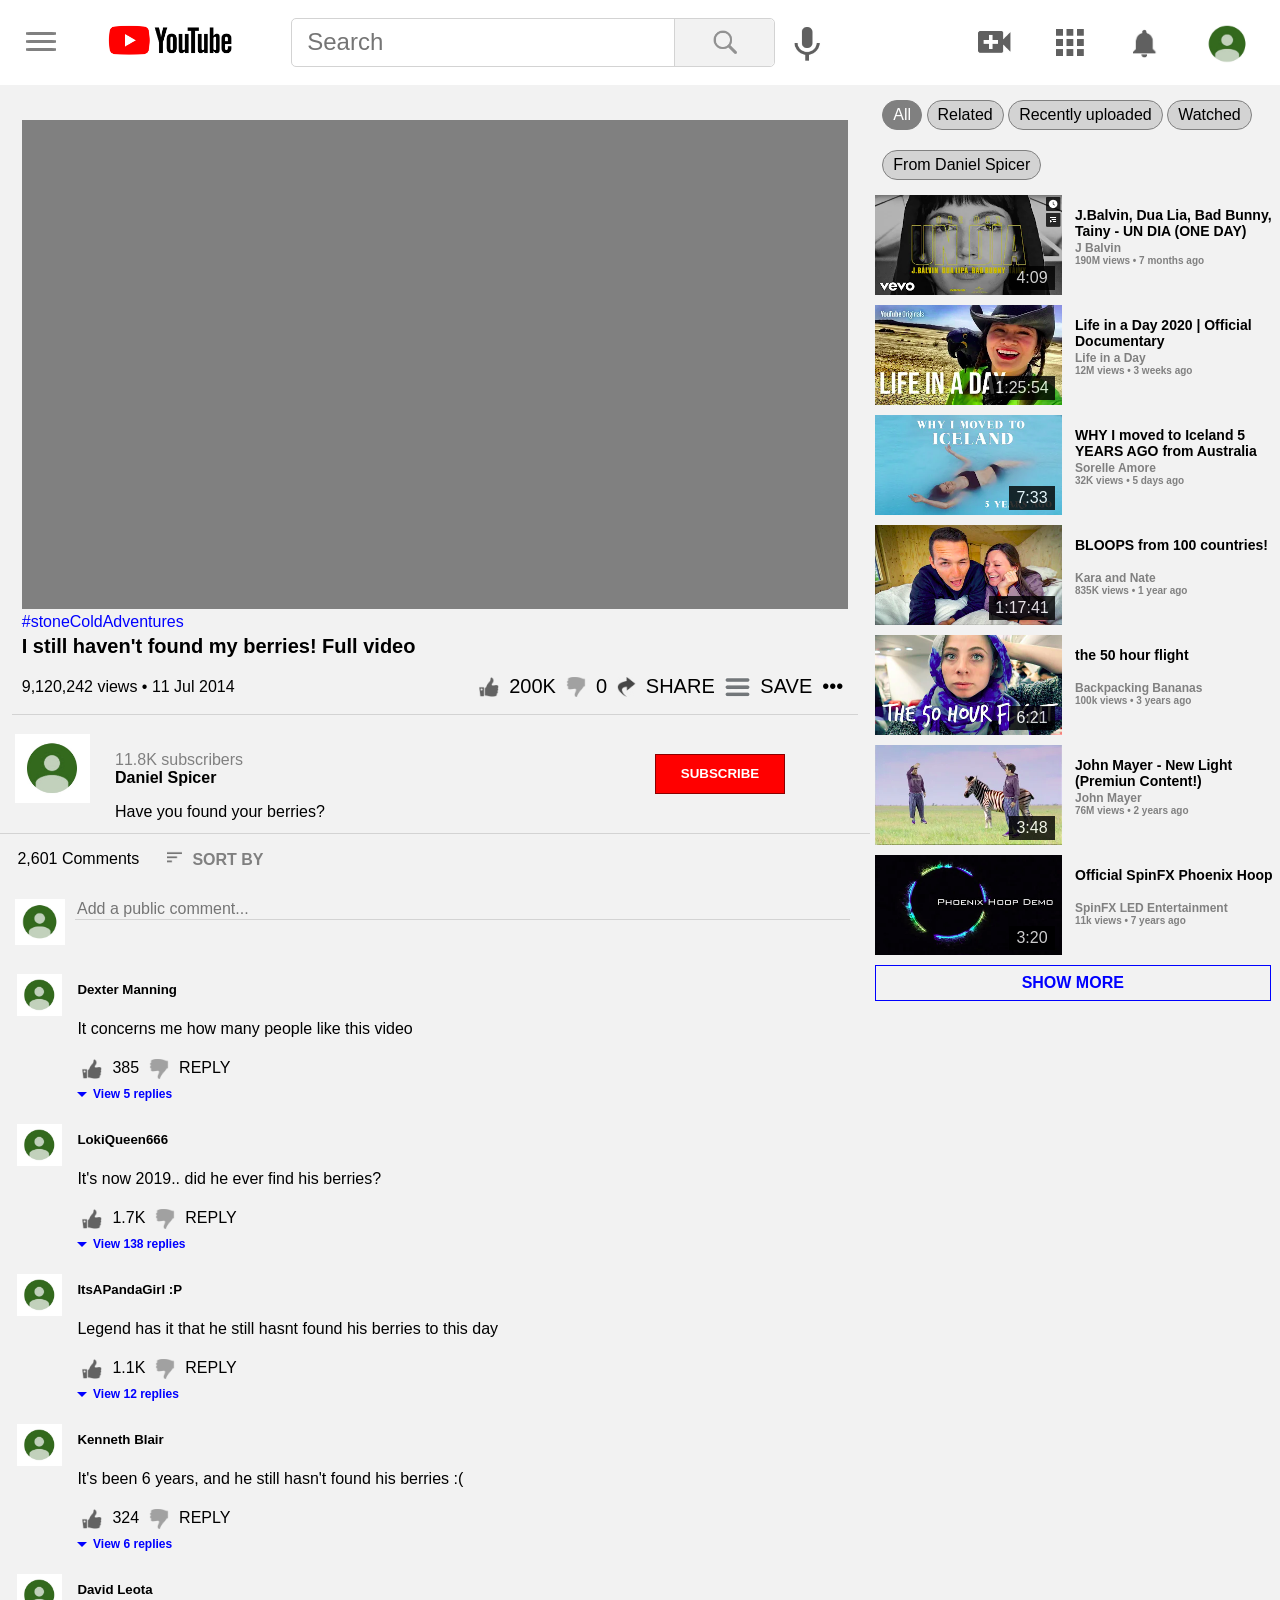
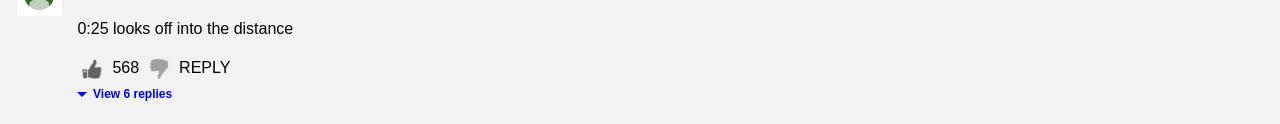
<file: index.html>
<!DOCTYPE html>
<html>
<link rel="stylesheet" href="youTube.css">
<link rel="shortcut icon" href="youTube.webp" type="image/x-icon">
<head>
<title>
  Youtube
</title>
<meta charset="UTF-8"/>
</head>
<body>
  <div class="navBar">
    <ul class ="nav">
      <li>
        <div class="menu-wrap">
        <input type="checkbox" class="toggler">
        <div class="hamburger"><div class="bg"></div></div>
          <div class="menu">
            <div class="div1">
              <a href = "https://youtube.com">
                <img class= "logo" src= "logo.png"/></a>
                <div class= "border">
                  <ul class="uList">
                    <li class="menuList"><img class= "icon" src= "homeIcon.png"/>
                      <a href="#" class="menuLinks">Home</a></li>
                    <li class="menuList"><img class= "icon" src= "trending.png"/>
                      <a href="#" class="menuLinks">Trending</a></li>
                    <li class="menuList"><img class= "icon" src= "subscriptionsIcon.jpg"/>
                      <a href="#" class="menuLinks">Subscriptions</a></li>
                  </ul>
               </div>
               <div class= "border2">
                 <ul class="uList">
                   <li class="menuList"><img class= "icon" src= "homeIcon.png"/>
                     <a href="#" class="menuLinks">Library</a></li>
                   <li class="menuList"><img class= "icon" src= "trending.png"/>
                     <a href="#" class="menuLinks">History</a></li>
                   <li class="menuList"><img class= "icon" src= "subscriptionsIcon.jpg"/>
                     <a href="#" class="menuLinks">Your videos</a></li>
                   <li class="menuList"><img class= "icon" src= "homeIcon.png"/>
                     <a href="#" class="menuLinks">Watch later</a></li>
                   <li class="menuList"><img class= "icon" src= "trending.png"/>
                     <a href="#" class="menuLinks">Liked videos</a></li>
                   <li class="menuList"><img class= "icon" src= "subscriptionsIcon.jpg"/>
                     <a href="#" class="menuLinks">Show more</a></li>
                 </ul>
              </div>
            </div>
          </div>
        </div>
      </li>
        <li class="navList"><a href = "https://youtube.com">
          <img class= "mainLogo" src= "logo.png"/></a></li>
          <li class="searchBar"><input type="text" placeholder="Search"/><div class="container">
          <button class="searchButton"><img src="search.png"/></button>
          <div class="overlay" id="search" style="width: 80px;">Search</div></div></li>
            <li class="mic"><div class="container"><img class= "navIcon" src= "mic.jpg"/>
              <div class="overlay">Search with your voice</div></div></li>
              <li class="navList"><div class="container"><img class= "navIcon" src= "camera.jpg"/>
              <div class="overlay" style="width: 70px;">Create</div></div></li>
                <li class="navList"><div class="container"><img class= "navIcon" src= "nine-dots.jpg"/>
                <div class="overlay" style="width: 100px;">youTube apps</div></div></li>
                  <li class="navList"><div class="container"><img class= "navIcon" src= "bell.jpg"/>
                  <div class="overlay" style="width: 90px;">Notifications</div></div></li>
                    <li class="navList"><button class="rickRolling"><a target= "_blank"
                      href = "https://youtu.be/dQw4w9WgXcQ">
                      <img class= "navIcon" src= "avatar.jpg"/></a>
                    </button></li>
      </ul>
    </div>
    <div class="mainVideo">
      <iframe width="560" height="315" src="https://www.youtube.com/embed/nWyEqSXvF3I"
      frameborder="0" allow="accelerometer; autoplay; clipboard-write; encrypted-media;
       gyroscope; picture-in-picture" allowfullscreen></iframe>
    </div>
      <div class="videoInfo">
        <div class= "hashTags">
          <p>#stoneColdAdventures</p>
        </div>
        <div class= "videoName">
          <h1>I still haven't found my berries! Full video</h1>
        </div>
        <div class= "videoViews">
          <p> 9,120,242 views • 11 Jul 2014</p>
        </div>
        <div class= "videoEngagement">
          <ul>
              <li class="EngagementList likes"><img class="navIcon like" src="like.png"/>200K</li>
              <li class="EngagementList likes"><img class="navIcon like" src="dislike.png"/>0</li>
              <li class="EngagementList"><img class="navIcon like" src="share.png"/>SHARE</li>
              <li class="EngagementList"><img class="navIcon like" src="save.png"/>SAVE</li>
              <li class="EngagementList">•••</li>
          </ul>
        </div>
      </div>
       <br>
        <div class="youTubeProfile"><a href="https://www.youtube.com/channel/UCyZx6T_N-JyFqLsSw-fBcIQ">
            <img class= "navIcon" src= "avatar.jpg"/>
            <div class="profileName">Daniel Spicer</div>
            <div class="subscribers">11.8K subscribers </div> </a>
            <div class="subToggle">
              <input type="checkbox" class="toggleSub">
              <img class="subscribed" src="subscribed.png">
              <button class= "sub">SUBSCRIBE</button>
            </div>
            <block> Have you found your berries? </block>
        </div>
        <span class="filter">
          <button style="background-color: grey; color: white;">All</button>
          <button>Related</button>
          <button>Recently uploaded</button>
          <button>Watched</button>
          <button>From Daniel Spicer</button>
        </span>
          <div class="suggestedVideos">
            <a class="previewText" href="https://www.youtube.com/watch?v=BjhW3vBA1QU&ab_channel=jbalvinVEVO">
             <div class="suggested">
              <p class="timing short">4:09</p>
              <div class="watchAndQueue">
                <button class="watch"><img class="small" src="clock.svg"/></button>
                <button class="queue"><img class="small" src="playlist-play.svg"/></button>
                <button class="videoOptions"><img class="small" src="dots_vertical-512.webp"/></button>
              </div>
              <div class="images">
                <img class="thumb" src="unDiaThumb.png"/>
                <img class="moving" src="jBalvin.webp"/>
            </div>
              <h2>J.Balvin, Dua Lia, Bad Bunny, Tainy - UN DIA (ONE DAY)</h2>
                <h3>J Balvin</h3>
                  <h4>190M views • 7 months ago</h4>
            </div>
          </a>
          <a class="previewText"href="https://www.youtube.com/watch?v=vcsSc2iksC0&t=2838s&ab_channel=LifeinaDay">
            <div class="suggested">
              <p class="timing">1:25:54</p>
              <div class="watchAndQueue">
                <button class="watch"><img class="small" src="clock.svg"/></button>
                <button class="queue"><img class="small" src="playlist-play.svg"/></button>
                <button class="videoOptions"><img class="small" src="dots_vertical-512.webp"/></button>
            </div>
              <div class="images">
                <img class="thumb" src="lifeInADayThumb.png"/>
                <img class="moving" src="lifeInADay.webp"/>
              </div>
              <h2>Life in a Day 2020 | Official Documentary</h2>
                <h3>Life in a Day</h3>
                  <h4>12M views • 3 weeks ago</h4>
            </div>
            </a>
            <a class="previewText" href="https://www.youtube.com/watch?v=572vvlOUw1U&ab_channel=SorelleAmore">
            <div class="suggested">
              <p class="timing short">7:33</p>
              <div class="watchAndQueue">
                <button class="watch"><img class="small" src="clock.svg"/></button>
                <button class="queue"><img class="small" src="playlist-play.svg"/></button>
                <button class="videoOptions"><img class="small" src="dots_vertical-512.webp"/></button>
            </div>
              <div class="images">
                <img class="thumb" src="icelandThumb.png"/>
                <img class="moving" src="iceland.webp"/>
              </div>
              <h2>WHY I moved to Iceland 5 YEARS AGO from Australia</h2>
                <h3>Sorelle Amore</h3>
                  <h4>32K views • 5 days ago</h4>
            </div>
            </a>
              <a class="previewText" href="https://www.youtube.com/watch?v=CeCzxzgkW2k&ab_channel=KaraandNate">
            <div class="suggested">
              <p class="timing">1:17:41</p>
              <div class="watchAndQueue">
                <button class="watch"><img class="small" src="clock.svg"/></button>
                <button class="queue"><img class="small" src="playlist-play.svg"/></button>
                <button class="videoOptions"><img class="small" src="dots_vertical-512.webp"/></button>
            </div>
              <div class="images">
                <img class="thumb" src="100Countries.png"/>
                <img class="moving" src="bloops.webp"/>
              </div>
              <h2>BLOOPS from 100 countries!</h2>
                <h3>Kara and Nate</h3>
                  <h4>835K views • 1 year ago</h4>
            </div>
            </a>
            <a class="previewText" href="https://www.youtube.com/watch?v=ztuJHnsEvJw&ab_channel=BackpackingBananas">
            <div class="suggested">
              <p class="timing short">6:21</p>
              <div class="watchAndQueue">
                <button class="watch"><img class="small" src="clock.svg"/></button>
                <button class="queue"><img class="small" src="playlist-play.svg"/></button>
                <button class="videoOptions"><img class="small" src="dots_vertical-512.webp"/></button>
            </div>
              <div class="images">
                <img class="thumb" src="50hour.png"/>
                <img class="moving" src="50Hour.webp"/>
              </div>
              <h2>the 50 hour flight</h2>
                <h3>Backpacking Bananas</h3>
                  <h4>100k views • 3 years ago</h4>
            </div>
            </a>
            <a class="previewText" href="https://www.youtube.com/watch?v=mQ055hHdxbE&ab_channel=JohnMayer">
            <div class="suggested">
              <p class="timing short">3:48</p>
              <div class="watchAndQueue">
                <button class="watch"><img class="small" src="clock.svg"/></button>
                <button class="queue"><img class="small" src="playlist-play.svg"/></button>
                <button class="videoOptions"><img class="small" src="dots_vertical-512.webp"/></button>
            </div>
              <div class="images">
                <img class="thumb" src="newLight.png"/>
                <img class="moving" src="johnM.webp"/>
              </div>
              <h2>John Mayer - New Light (Premiun Content!)</h2>
                <h3>John Mayer</h3>
                  <h4>76M views • 2 years ago</h4>
            </div>
            </a>
            <a class="previewText" href="https://www.youtube.com/watch?v=9tkEDSQBhRo&ab_channel=SpinFXLEDEntertainment">
            <div class="suggested">
              <p class="timing short">3:20</p>
              <div class="watchAndQueue">
                <button class="watch"><img class="small" src="clock.svg"/></button>
                <button class="queue"><img class="small" src="playlist-play.svg"/></button>
                <button class="videoOptions"><img class="small" src="dots_vertical-512.webp"/></button>
            </div>
              <div class="images">
                <img class="thumb" src="spinFX.png"/>
                <img class="moving" src="spinFX.webp"/>
              </div>
              <h2>Official SpinFX Phoenix Hoop</h2>
                <h3>SpinFX LED Entertainment</h3>
                  <h4>11k views • 7 years ago</h4>
            </div>
            </a>
            <div class="showMore">SHOW MORE</div>
          </div>
          <div class="preComments">
           <p class="noOfComments">2,601 Comments</p>
           <p class="sortBy"><img class="small" src="sortBy.png"/>SORT BY</p>
          </div>
          <div class="addComment">
            <img class= "profile" src= "avatar.jpg"/>
            <input type= "text" class="comment" placeholder="Add a public comment..."/>
          </div>
            <div class="comments">
              <div class=aComment>
                <img class="pp" src="avatar.jpg">
                <h5 class="user"> Dexter Manning </h5>
                <p class="theComment">It concerns me how many people like this video </p>
                <div class="little">
                  <img src="like.png" class="inline"><p class="inline">385</p>
                  <img src="dislike.png" class="inline"><p class="inline">REPLY</p>
                </div>
                 <span id="triangle_down"></span>
                  <span class="dropDown"> View 5 replies </span>
              </div>
              <div class=aComment>
                <img class="pp" src="avatar.jpg">
                <h5 class="user"> LokiQueen666 </h5>
                <p class="theComment">It's now 2019.. did he ever find his berries? </p>
                <div class="little">
                  <img src="like.png" class="inline"><p class="inline">1.7K</p>
                  <img src="dislike.png" class="inline"><p class="inline">REPLY</p>
                </div>
                 <span id="triangle_down"></span>
                  <span class="dropDown"> View 138 replies </span>
              </div>
              <div class=aComment>
                <img class="pp" src="avatar.jpg">
                <h5 class="user"> ItsAPandaGirl :P </h5>
                <p class="theComment">Legend has it that he still hasnt found his berries to this day </p>
                <div class="little">
                  <img src="like.png" class="inline"><p class="inline">1.1K</p>
                  <img src="dislike.png" class="inline"><p class="inline">REPLY</p>
                </div>
                 <span id="triangle_down"></span>
                  <span class="dropDown"> View 12 replies </span>
              </div>
              <div class=aComment>
                <img class="pp" src="avatar.jpg">
                <h5 class="user"> Kenneth Blair </h5>
                <p class="theComment">It's been 6 years, and he still hasn't found his berries :( </p>
                <div class="little">
                  <img src="like.png" class="inline"><p class="inline">324</p>
                  <img src="dislike.png" class="inline"><p class="inline">REPLY</p>
                </div>
                 <span id="triangle_down"></span>
                  <span class="dropDown"> View 6 replies </span>
              </div>
              <div class=aComment>
                <img class="pp" src="avatar.jpg">
                <h5 class="user"> David Leota </h5>
                <p class="theComment">0:25 looks off into the distance</p>
                <div class="little">
                  <img src="like.png" class="inline"><p class="inline">568</p>
                  <img src="dislike.png" class="inline"><p class="inline">REPLY</p>
                </div>
                 <span id="triangle_down"></span>
                  <span class="dropDown"> View 6 replies </span>
              </div>
            </div>
</body>
</html>
</file>
<file: youTube.css>
body {
    font-family: 'Roboto', sans-serif;
    margin: 0;
    background-color: #f2f2f2;
}

/* Slide out burger menu */

.menu-wrap {
  position: fixed;
  top: 0;
  left: 0;
  z-index: 1;
}

.toggler {
  position: absolute;
  top: 0;
  left: 0;
  z-index: 2;
  cursor: pointer;
  width: 40px;
  height: 40px;
  opacity: 0;
  margin: 15px;
}

.hamburger {
  position: absolute;
  top: 0;
  left: 0;
  z-index: 1;
  width: 30px;
  height: 30px;
  padding: 1rem;
  background: white;
  display: flex;
  align-items: center;
  justify-content: center;
  margin: 10px;
}

.bg {
  position: relative;
  width: 30px;
  height: 3px;
  background-color: grey;
  display: flex;
  align-items: center;
  border-radius: 15%;
  justify-content: center;
  transition: all 0.4s ease;
}

.bg:before,
.bg:after {
  content: '';
  position: absolute;
  z-index: 1;
  top: -8px;
  width: 100%;
  height: 3px;
  border-radius: 15%;
  background: inherit;
}

.bg:after {
  top: 8px;
}

.toggler:checked ~ .menu {
  visibility: visible;
}

.toggler:checked ~ .menu > div {
  transform: translateX(0);
  transition-duration: 0.4s;
}

.toggler:checked ~ .menu > div > div {
  opacity: 1;
  transition: opacity 0.4s ease;
}

.menu {
  position: fixed;
  top: 0;
  left: 0;
  width: 100%;
  height: 100%;
  visibility: hidden;
  overflow: hidden;
  display: flex;
  align-items: left;
  justify-content: left;
  background-color: rgba(105, 105, 105, 0.3);
}

.border {
  border-top: 2px solid lightgrey;
  border-bottom: 2px solid lightgrey;
  width: 100%;
  color: black;
}

.border2 {
  border-bottom: 2px solid lightgrey;
  width: 100%;
  color: black;
}

.div1 {
  background: white;
  width: 270px;
  height: 100vh;
  display: block;
  flex: none;
  transform: translateX(-40vh);
  transition: all 0.4s ease;
}

/* slide out menu content */

 .logo {
  display: block;
  height: 30px;
  padding: 28px 0 20px 28px;
  max-width: 40vh;
  margin-right: auto;
  margin-left: auto;
}

.youTube {
  border: none;
  background-color: inherit;
}

.menuList {
  margin: auto;
  list-style: none;
  color: black;
  font-size: 1.5rem;
  display: grid;
  grid-template-columns: 90px 1fr;
  grid-template-rows: 1fr;
  text-align: left;
  padding: 15px;
  padding-left: 0;
}

.menuLinks {
  color: inherit;
  font-size: 21px;
  text-decoration: none;
  transition: color 0.4s ease;
}

.uList {
  padding: 15px 0;
}

.icon{
  width: 30px;
  height: 30px;
  margin: auto;
}

/* navigation */

.nav {
  position: fixed;
  top: 0;
  width: 100%;
  padding: 0;
  list-style: none;
  display: grid;
  margin: auto;
  grid-template-columns: 50px 190px 4fr 1fr 50px 50px 50px 50px 10px;
  grid-template-rows: 50px;
  grid-gap: 2%;
  height: 85px;
  background-color: white;
  align-content: center;
  z-index: 100;
}

.navList {
  margin: auto;
}
.mic {
  justify-content: left;
}

.mainLogo {
  grid-column-start: 2;
  height: 35px;
  margin: auto;
}

.navIcon {
  width: 55px;
}

.searchBar > input {
  height: 45px;
  width: 100%;
  max-width: 100%;
  font-size: 24px;
  padding-left: 15px;
  border-radius: 5px;
  border: 1px solid lightgrey;
}
.searchButton {
  background-color: #f2f2f2;
  height: 47px;
  width: 100px;
  min-width: 55px;
  margin: auto;
  padding: 5px;
  position: relative;
  top: -48px;
  left: calc(100% - 82px);
  border: none;
  border-left: 1px solid lightgrey;
  border-radius: 0 5px 5px 0;

}

.searchButton > img {
  height: 35px;
  margin: auto;
}

.rickRolling {
  border: none;
  background-color: inherit;
}

/* hover styles, navBar */

.overlay {
  background-color: grey;
  opacity: 0.9;
  padding: 5px 0;
  position: relative;
  top: 0;
  left: -30%;
  width: 160px;
  margin: auto;
  color: white;
  text-align: center;
  border-radius: 3px;
  font-size: 14px;
  visibility: hidden;
}

.container {
  align-items: center;
  margin: auto;
}

.container:hover .overlay {
    visibility: visible;
    transition-delay: 0.4s;
}

#search {
  position: relative;
  top: -40px;
  left: 45%;
}

.filter > button:hover {
  background-color: grey;
}

/* main video */

.mainVideo iframe {
  position: absolute;
  width: 100%;
  height: 100%;
}

.mainVideo, .videoInfo {
  width: 95%;
}

.mainVideo {
  background-color: grey;
  margin: 100px auto 20px auto;
  height: 0;
  padding-bottom: 56.25%;
  position: relative;
}

/*Video Info and engagement*/

.videoInfo {
  margin: auto;
  padding: 10px;
  border-bottom: 1px solid lightgrey;
  display: grid;
  grid-template-columns: 1fr 10px 1fr;
  grid-template-rows: 22px 35px 34px;
}

.hashTags, .videoName{
  grid-column-start: 1;
  grid-column-end: 4;
  padding: 0;
}

.hashTags > p {
  margin: 0;
  color: blue;
}

.videoName {
  margin: 0 auto auto 0;
  font-size: 10px;

}

 h1 {
  margin: auto;
  font-size: 20px;
  grid-column-start: 1;
  grid-column-end: 3;
}

.videoEngagement > ul {
  display: grid;
  grid-template-columns: 1fr 1fr 1fr 1fr 1fr;
  margin: auto;
  align-items: center;
}

.videoEngagement > ul > li {
  display: grid;
  grid-template-columns: 1fr 1fr;
  align-items: center;
  margin: auto;
  font-size: 20px;
  padding: 5px;
}

.like {
  height: 20px;
  width: auto;
  padding-right: 10px;
}

.videoViews {
  grid-column-start: 1;
  grid-column-end: 3;
  margin-top: auto;
  margin-bottom: auto;
}

.videoViews > p {
  margin-top: auto;
  margin-bottom: auto;
}

.EngagementList {
  list-style: none;
}

/* Youtube profile details */

.youTubeProfile {
  border-bottom: 1px solid lightgrey;
  padding: 0 15px 15px;
  display: grid;
  grid-template-columns: 1fr 200px;
  grid-template-rows: 2fr 1fr;
  padding: 0 15px;
}

.youTubeProfile > a {
  text-decoration: none;
  color: inherit;
  display: grid;
  grid-template-columns: 100px 1fr;
}

.youTubeProfile > block {
  margin-left: 100px;
  grid-row-start: 2;
}

.youTubeProfile > a > img {
  grid-row-start: 1;
  grid-row-end: 3;
  width: 75px;
}

.profileName {
  font-weight: bold;
  margin-top: 0;
  grid-row-start: 2;
}

.subscribers {
  color: grey;
  grid-column-start: 2;
  margin-bottom: 0;
  margin-top: auto;
}

/*Subscribe button functionality*/

.subToggle {
  grid-column-start: 2;
  grid-column-end: 3;
  grid-row-start: 1;
  grid-row-end: 3;
  margin: auto;
  width: 100%;
  height: 60%;
  position: relative;
}

.sub {
  height: 40px;
  width: 130px;
  background-color: red;
  color: white;
  font-weight: bold;
  border: 1px solid darkred;
  grid-column-start: 3;
  grid-row-start: 1;
  grid-row-end: 3;
  margin: auto;
  position: absolute;
}

.subscribed {
  height: 45px;
  position: absolute;
  margin: auto;
  top: -2px;
  left: -30px;
  z-index: 1;
  opacity: 0;
}

.toggleSub {
  z-index: 2;
  background-color: blue;
  position: absolute;
  top: -2px;
  left: -30px;
  cursor: pointer;
  height: 40px;
  width: 210px;
  opacity: 0;
}

.toggleSub:checked ~ .subscribed {
  opacity: 1;
}

/* suggested videos*/

.suggestedVideos {
  height: auto;
  width: 95%;
  margin: 20px auto;
}

.suggested {
  display: grid;
  grid-template-columns: 280px 1fr;
  grid-template-rows: 30px 30px 90px;
  padding: 5px;
}

.previewText {
  text-decoration: none;
}
h2 {
  color: black;
  font-weight: bold;
  font-size: 16px;
  text-align: left;
  grid-column-start: 2;
}

h3 {
  font-size: 14px;
  text-align: left;
  grid-column-start: 2;
  margin: auto auto 0 0;
  color: grey;
}

h4 {
  font-size: 14px;
  text-align: left;
  grid-column-start: 2;
  margin: 0 auto auto 0;
  color: grey;
}

.filter {
  margin-left: 3%;
}

.filter > button {
  margin-top: 20px;
  height: 30px;
  border-radius: 50px;
  border: 1px solid grey;
  padding: 5px 10px;
  font-size: 16px;
  text-align: center;
  background-color: lightgrey;
}

/* Embedded videos, suggested */

.images {
  height: 100%;
  grid-row-start: 1;
  grid-row-end: 4;
  grid-column-start: 1;
  grid-column-end: 2;
  position: relative;
  top: 0;
  left: 0;
}

.thumb {
 height: 100%;
 position: absolute;
 top: 0;
 left: 0;
}

.moving {
 height: 100%;
 opacity: 0;
 z-index: 1;
 position: absolute;
 top: 0;
 left: 0;
}

/* hover & overlay on suggested videos */

.timing, .watch, .queue {
  background-color: black;
  opacity: 0.8;
  position: relative;
  text-align: center;
  color: white;
  padding: 3px;
}

.timing {
  margin: auto 20px 5px auto;
  width: 60px;
  grid-row-start: 3;
  grid-column-start: 1;
  z-index: 2;
}

.short {
  width: 40px;
}

.watchAndQueue {
  position: absolute;
  width: 95%;
  height: 150px;
  grid-row-start: 1;
  grid-row-end: 4;
  grid-column-start: 1;
  grid-column-end: 3;
  z-index: 4;
  opacity: 0;
}

.watchAndQueue:hover{
  opacity: 1;
}

.watchAndQueue:hover + .images .moving {
  opacity: 1;
  transition: all 0.4s ease;
  transition-delay: 0.4s;
  z-index: 3;
}

.images:hover .moving , .images:hover .watchAndQueue{
  opacity: 1;
}

.watch, .queue , .videoOptions {
  border: none;
  opacity: 1;
}

.watch, .queue {
  display: block;
  margin: 2px auto auto 240px;
}

.small {
  width: 15px;
}

.previewText {
  display: block;
}

.videoOptions {
  position: absolute;
  top: 3px;
  right: 5px;
}

/* Show more and comments */

.showMore {
  border: 1px solid blue;
  width: calc(100% - 12px);
  text-align: center;
  color: blue;
  padding: 8px;
  margin: 5px;
  font-weight: bold;
  cursor: pointer;
}

.preComments {
  display: grid;
  grid-template-columns: 150px 1fr;
  margin-left: 2%;
  width: 90%;
}

.sortBy > img {
  margin-right: 10px;
}

.sortBy {
  color: grey;
  font-weight: bold;
}

.addComment {
  display: grid;
  grid-template-columns: 60px 1fr;
  grid-template-rows: 1fr 1fr;
  margin: 15px;
  width: 96%;
}

input {
  font-size: 16px;
}

.profile {
  width: 50px;
  grid-row-start: 1;
  grid-row-end: 3;
}

.comment{
background-color: inherit;
border: none;
border-bottom: 1px solid lightgrey;
}

/* the comments in the comment section*/

.aComment {
  display: grid;
  grid-template-columns: 60px 1fr;
  grid-template-rows: 30px 1fr 30px 20px;
  margin: 20px 10px 10px 2%;
}

.pp {
  width: 45px;
  grid-row-start: 1;
  grid-row-end: 4;
}

.user , .inline , .dropDown , #triangle_down , .little{
  margin-top: auto;
  margin-bottom: auto;
}

.theComment {
  margin-top: 0 auto 5px 2%;
}

.little {
  display: inline;
  font-size: 16px;
}

.little > img {
  width: 20px;
}

.inline {
  float: left;
  padding: 5px;
}

.dropDown {
  grid-column-start: 2;
  grid-row-start: 4;
  color: blue;
  font-weight: bold;
  font-size: 12px;
  margin-left: 2%;
}

#triangle_down {
    width: 0;
    height: 0;
    border-top: 5px solid blue;
    border-left: 5px solid transparent;
    border-right: 5px solid transparent;
    grid-column-start: 2;
    grid-row-start: 4;
}


@media (min-width: 1115px) {
  body {
    display: grid;
    padding-bottom: 20px;
    grid-template-columns: calc(100% - 410px) 410px;
    grid-template-rows: 80px calc(0.56* calc(100vw - 380px)) 150px 100px 50px 70px 750px;
  }

  .navBar .hamburger {
    grid-column-start: 0;
    grid-column-end: 3;
  }

  .mainVideo {
    grid-row-start: 2;
    grid-row-end: 3;
    margin-top: 40px;
  }

  .videoInfo {
    grid-row-start: 3;
    grid-row-end: 4;
  }

  .filter , .suggestedVideos {
    grid-column-start: 2;
    grid-row-start: 2;
    grid-row-end: 8;
  }

  .suggestedVideos{
    margin-top: 110px;
    margin-left: 0;
    margin-right: 0;
  }

  .suggested , .watchAndQueue {
    width: 30%;
    height: 110px;
    width: 400px;
  }

  .suggested {
    grid-template-columns: 200px 200px;
    grid-template-rows: 30px 30px 40px;
  }
  .images > img {
    width: 187px;
    height: 100px;
}

  .suggestedVideos > a {
    height: 110px;
  }

  .timing {
  ;
  }

  .watch , .queue {
    left: -78px;
  }

  h2 {
    font-size: 14px;
  }

  h3 {
    font-size: 12px;
  }

  h4 {
    font-size: 10px;
  }

}

@media (min-width: 1600px) {
  body {
    margin-left: calc(50vw - 755px);
    padding-bottom: 20px;
    display: grid;
    grid-template-columns: 1000px 410px;
    grid-template-rows: 80px 600px 150px 100px 50px 70px 750px;
  }

  .mainVideo iframe {
  width: 950px;
  height: 564px;
  }

.navBar {
  position: absolute;
  top: 0;
  left: 0;
}
.filter {
  grid-row-start: 1;
  margin-top: 80px;
}
}
</file>
